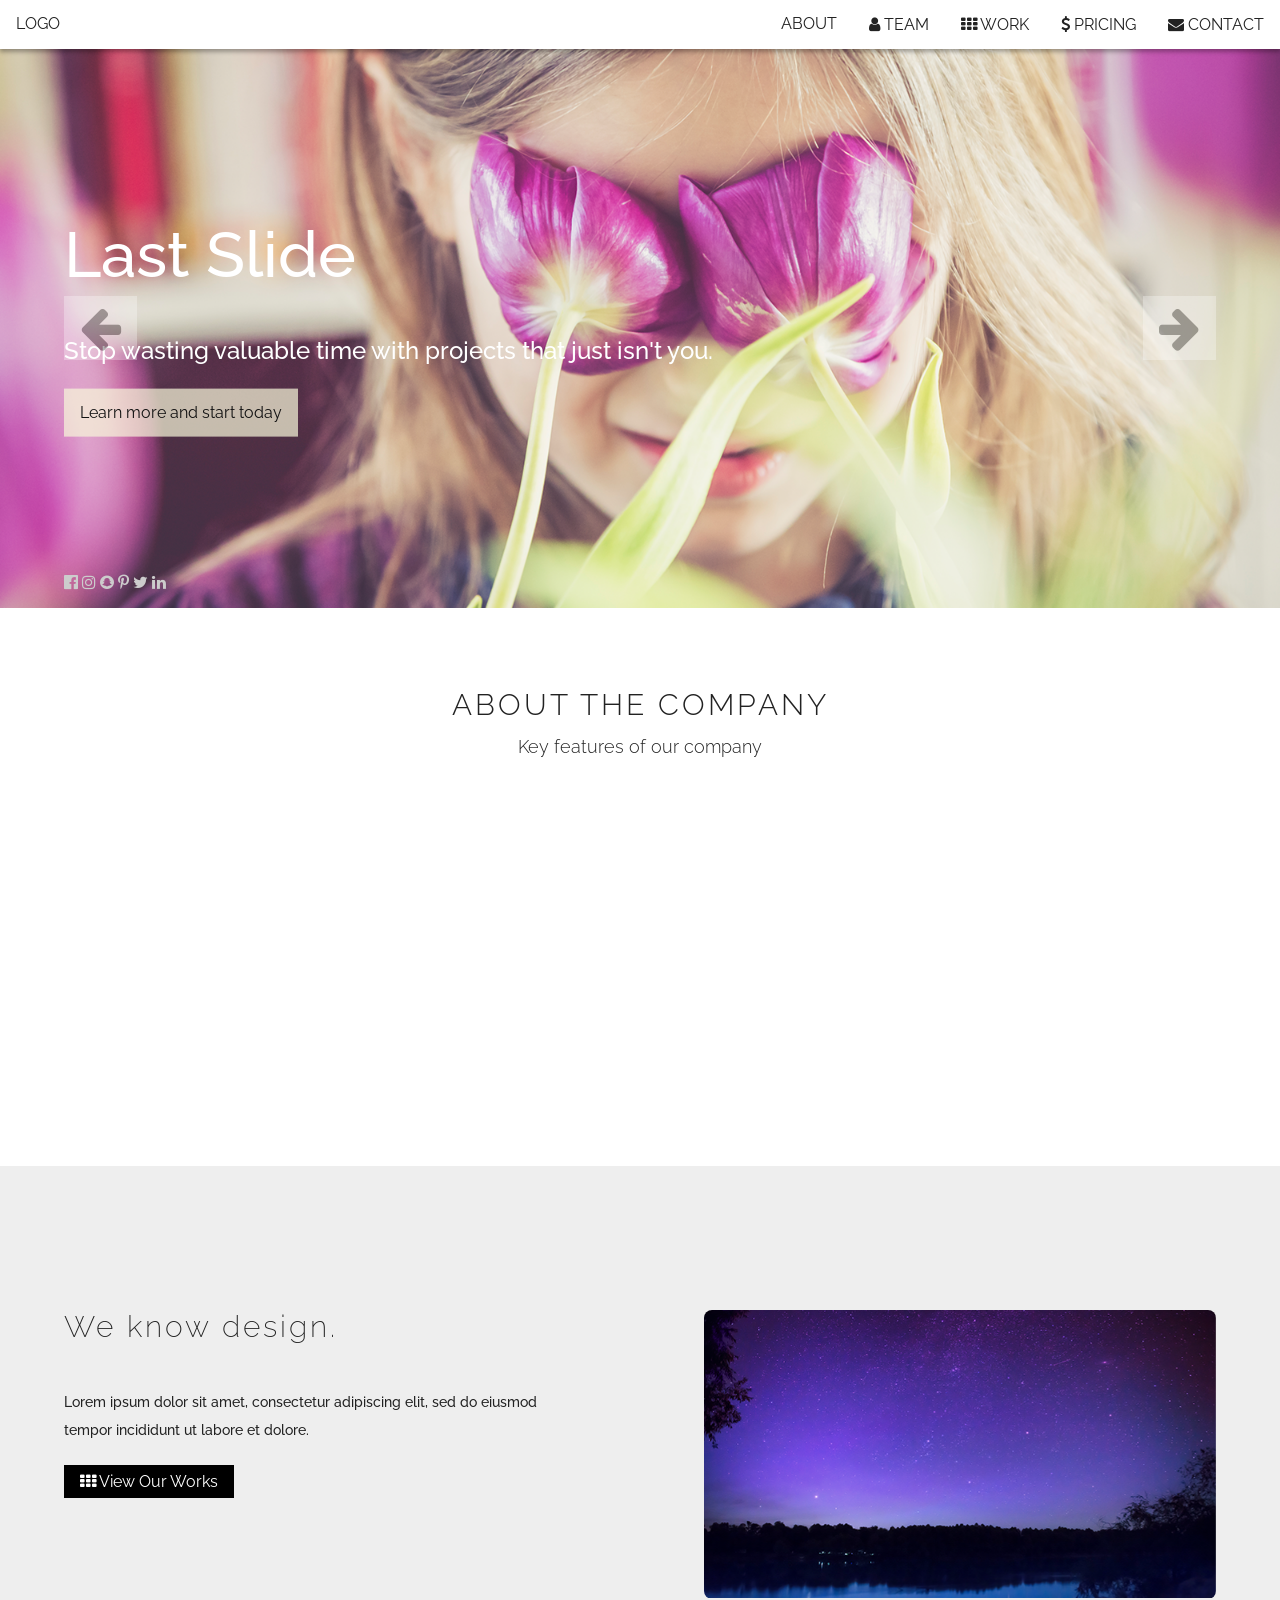
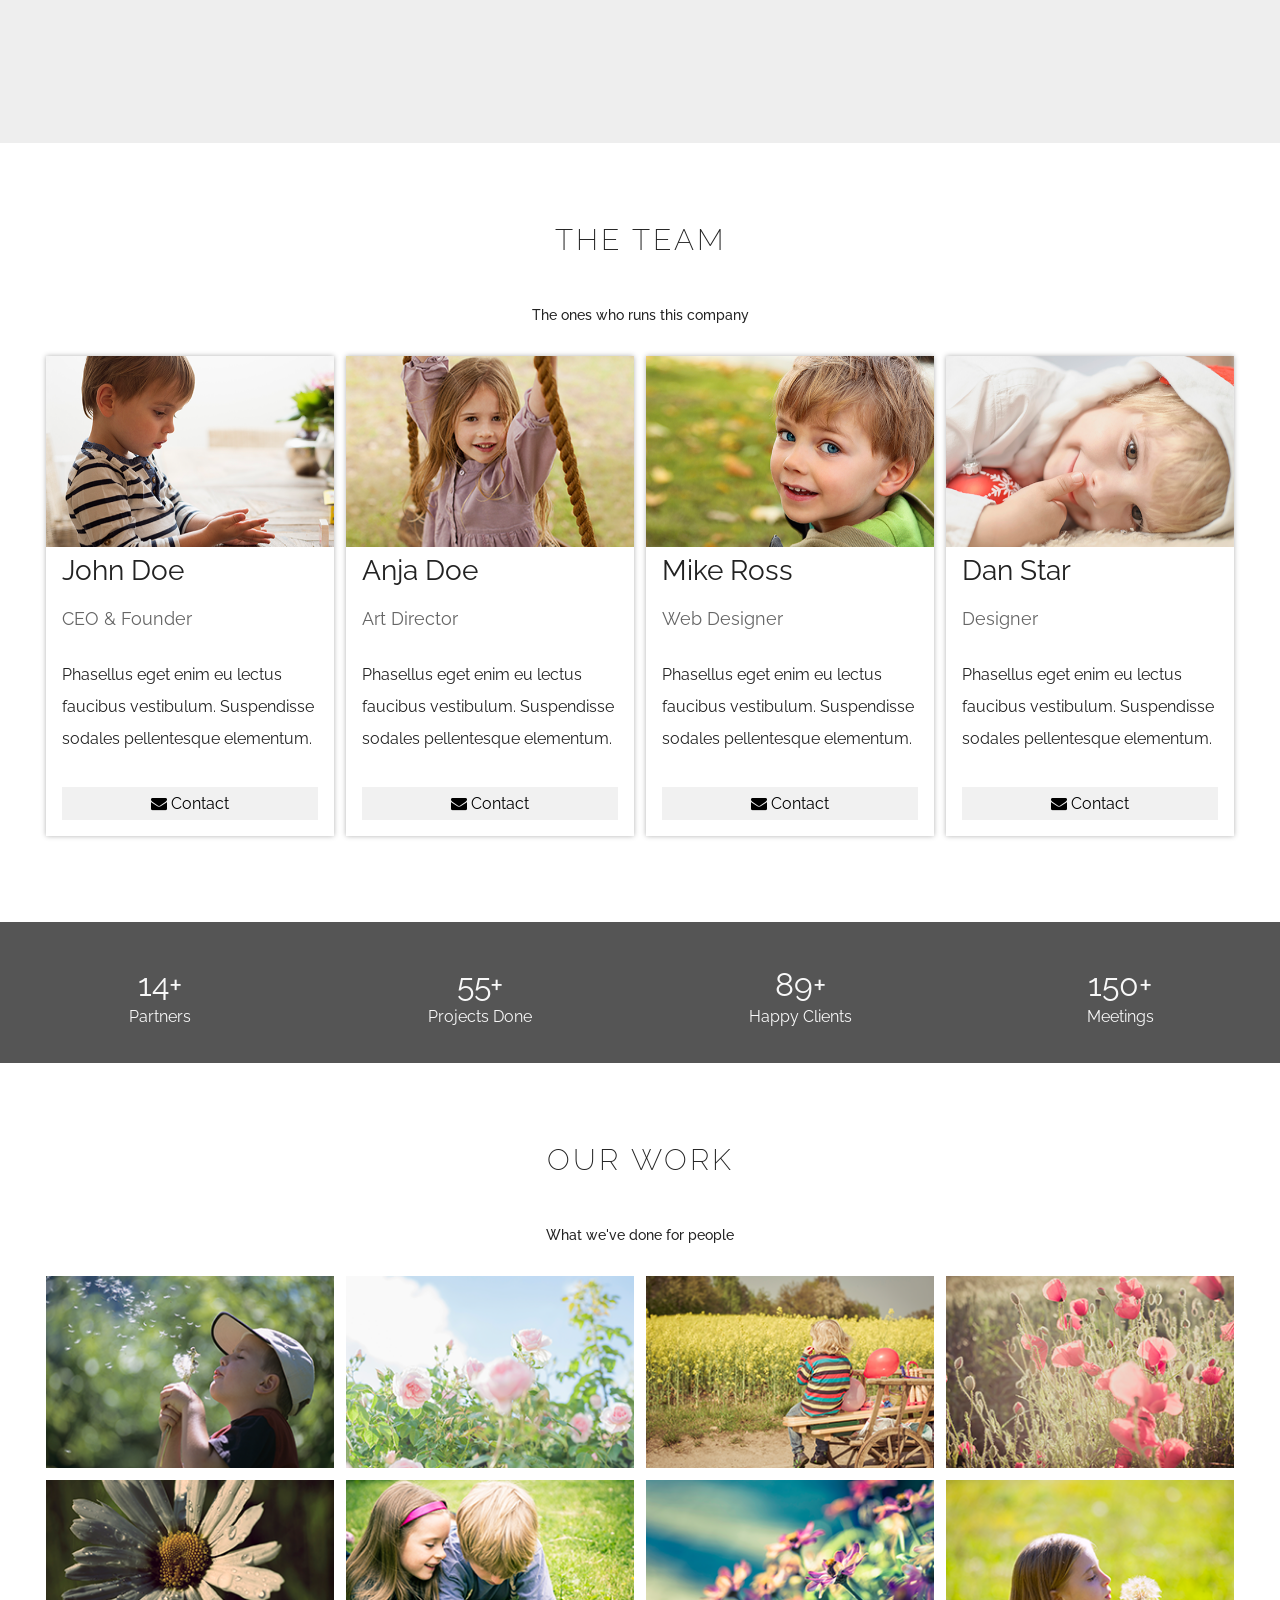
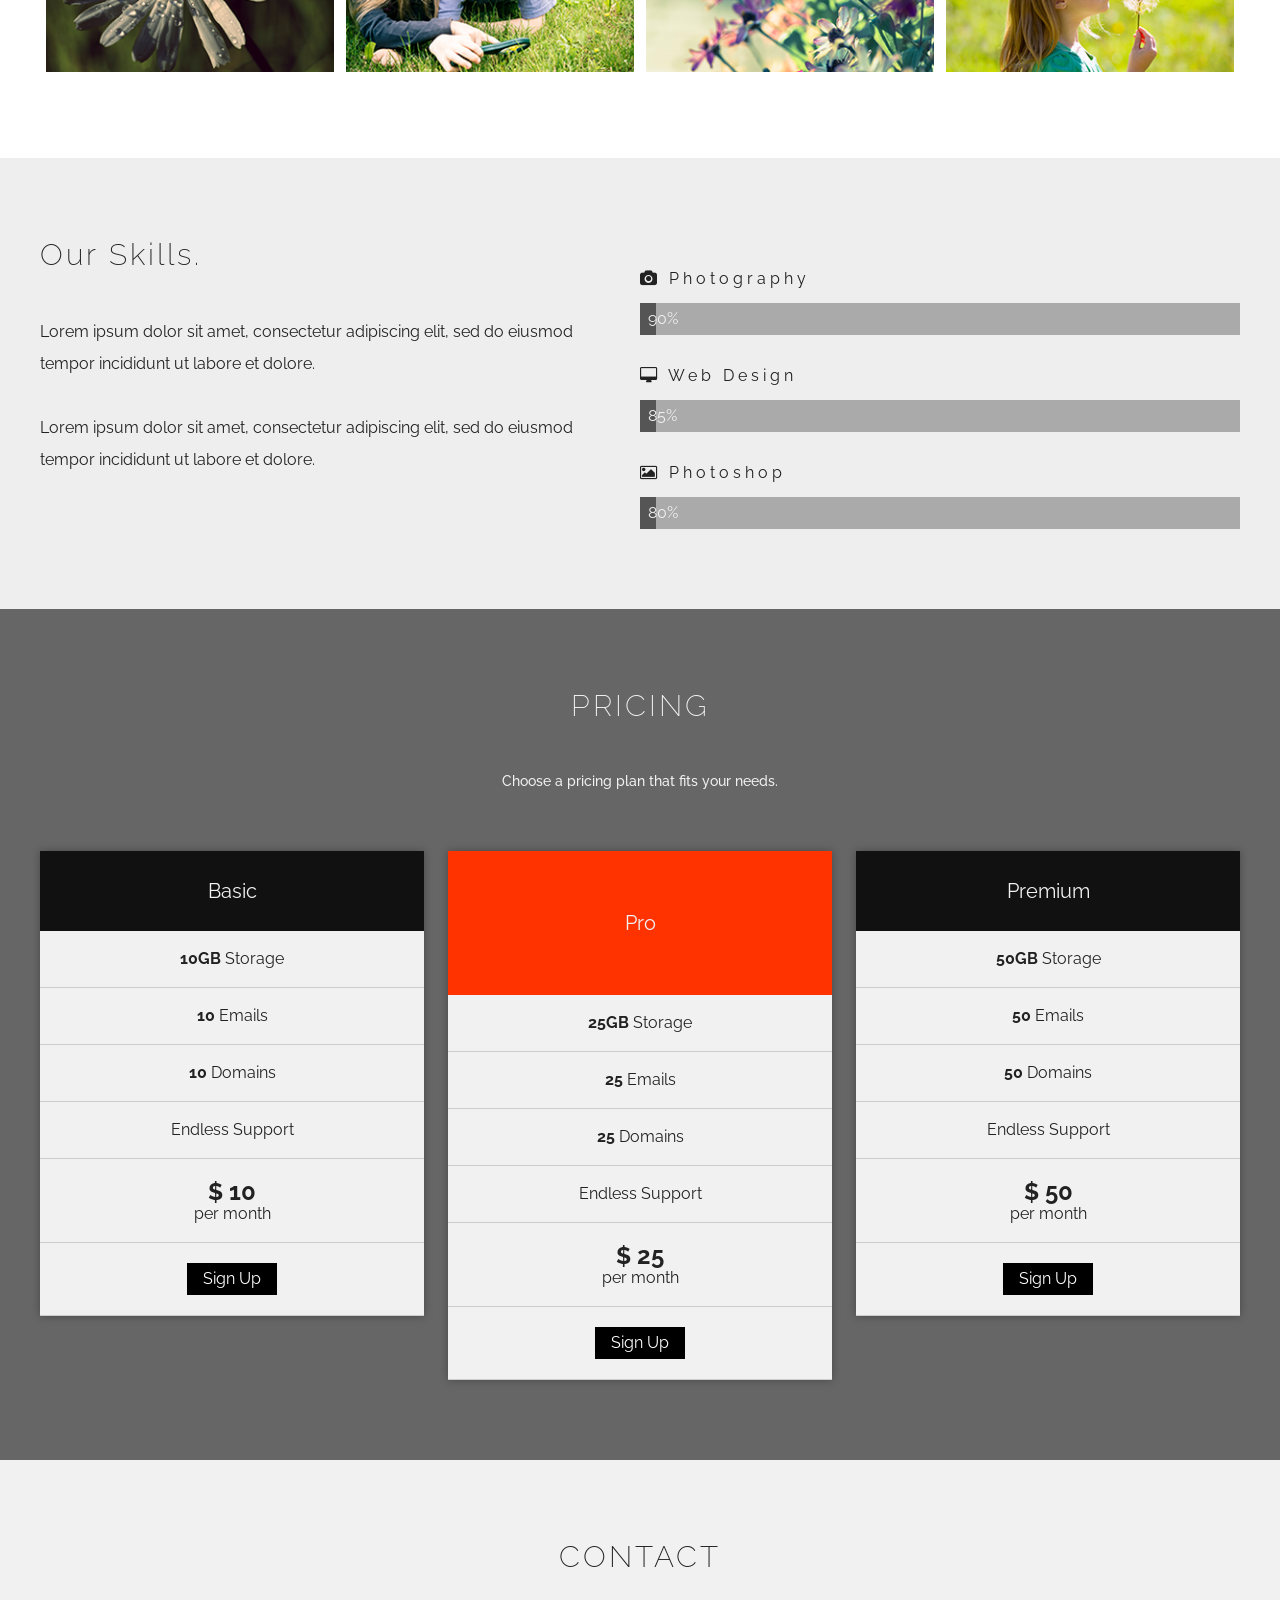
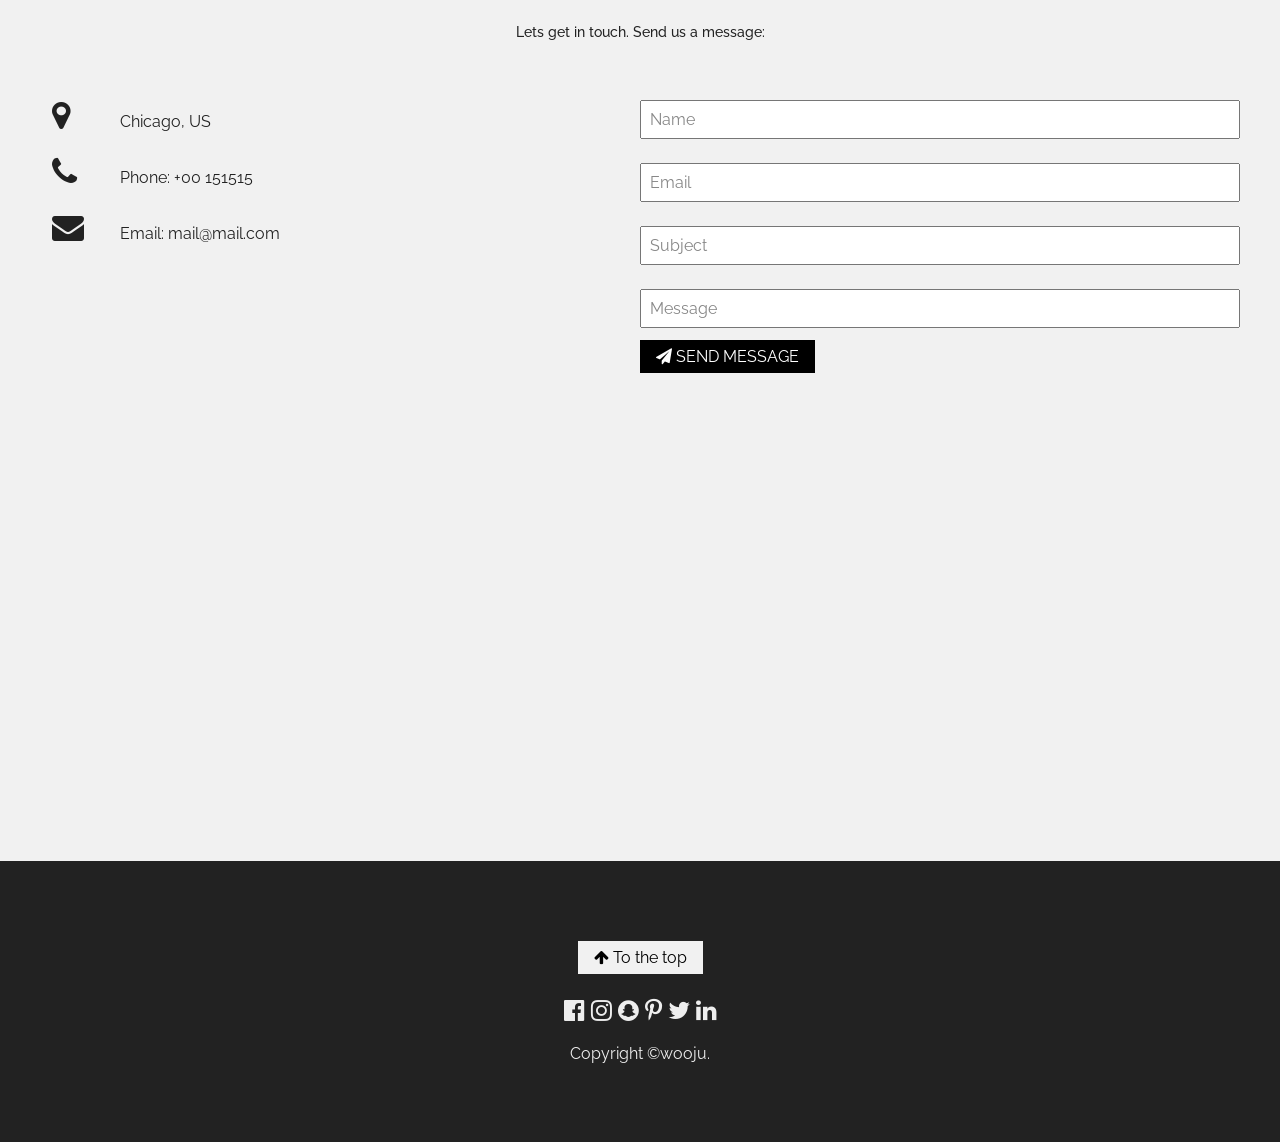
<file: public/main/main.html>
<!DOCTYPE html>
<html lang="ko">
<head>
	<meta charset="UTF-8">
	<meta name="viewport" content="width=device-width, initial-scale=1.0, minimum-scale=1, maximum-scale=1">
	<meta http-equiv="X-UA-Compatible" content="ie=edge">
	<link rel="shortcut icon" href="../favicon.ico" type="image/x-icon">
  <link rel="icon" href="../favicon.ico" type="image/x-icon">
	<title></title>
	<link rel="stylesheet" href="https://cdnjs.cloudflare.com/ajax/libs/font-awesome/4.7.0/css/font-awesome.min.css">
	<link rel="stylesheet" href="../css/w3.css">
  <link rel="stylesheet" href="../css/bootstrap.min.css">
	<link rel="stylesheet" href="../css/main.css">
	<script src="../js/jquery-3.3.1.min.js"></script>
	<script src="../js/imagesloaded.pkgd.min.js"></script>
	<script src="../js/masonry.pkgd.min.js"></script>
	<script src="../js/bootstrap.min.js"></script>
</head>
<body>
	<header class="clear">
		<div class="logo">LOGO</div>
		<ul class="navs">
			<li class="nav" data-page="7"><span class="fa fa-envelope"></span> CONTACT</li>
			<li class="nav" data-page="6"><span class="fa fa-dollar"></span> PRICING</li>
			<li class="nav" data-page="4"><span class="fa fa-th"></span> WORK</li>
			<li class="nav" data-page="3"><span class="fa fa-user"></span> TEAM</li>
			<li class="nav" data-page="1">ABOUT</li>
		</ul>
		<div class="navs_mo">
			<span class="fa fa-bars"></span>
		</div>
	</header>
	<ul class="navs_mo_sub">
		<li class="nav nav_close">Close x</li>
		<li class="nav" data-page="1">ABOUT</li>
		<li class="nav" data-page="3">TEAM</li>
		<li class="nav" data-page="4">WORK</li>
		<li class="nav" data-page="6">PRICING</li>
		<li class="nav" data-page="7">CONTACT</li>
	</ul>

	<div class="wrap">
		<section class="banner page">
			<ul class="banner_wrap" id="banner1">
				<li class="slide">
					<img src="../img/girl.png" class="img">
					<div class="banner_slogan">
						<h1>First Slide</h1>
						<h4>Stop wasting valuable time with projects that just isn't you.</h4>
						<button>Learn more and start today</button>
					</div>
				</li>
				<li class="slide">
					<img src="../img/bottle.png" class="img">
					<div class="banner_slogan">
						<h1>Slide2</h1>
						<h4>Stop wasting valuable time with projects that just isn't you.</h4>
						<button>Learn more and start today</button>
					</div>
				</li>
				<li class="slide">
					<img src="../img/boy.png" class="img">
					<div class="banner_slogan">
						<h1>Slide3</h1>
						<h4>Stop wasting valuable time with projects that just isn't you.</h4>
						<button>Learn more and start today</button>
					</div>
				</li>
				<li class="slide">
					<img src="../img/girl2.png" class="img">
					<div class="banner_slogan">
						<h1>Slide4</h1>
						<h4>Stop wasting valuable time with projects that just isn't you.</h4>
						<button>Learn more and start today</button>
					</div>
				</li>
				<li class="slide">
					<img src="../img/girlflower.png" class="img">
					<div class="banner_slogan">
						<h1>Last Slide</h1>
						<h4>Stop wasting valuable time with projects that just isn't you.</h4>
						<button>Learn more and start today</button>
					</div>
				</li>
			</ul>
			<button id="bt_prev" class="bt_banner w3-button w3-white">
				<span class="fa fa-arrow-left"></span>
			</button>
			<button id="bt_next" class="bt_banner w3-button w3-white">
				<span class="fa fa-arrow-right"></span>
			</button>
			<!--button id="bt_prev" class="bt_banner w3-button w3-white">
				<span class="fa fa-arrow-up"></span>
			</button>
			<button-- id="bt_next" class="bt_banner w3-button w3-white">
				<span class="fa fa-arrow-down"></span>
			</button-->
			<ul class="social_link">
				<li><span class="fa fa-facebook-official"></span></li>
				<li><span class="fa fa-instagram"></span></li>
				<li><span class="fa fa-snapchat"></span></li>
				<li><span class="fa fa-pinterest-p"></span></li>
				<li><span class="fa fa-twitter"></span></li>
				<li><span class="fa fa-linkedin"></span></li>
			</ul>
		</section>
		
		<section class="company page">
			<h2>ABOUT THE COMPANY</h2>
			<h4>Key features of our company</h4>
			<ul class="company_features clear">
				<li class="spa_ani">
					<ul class="company_feature">
						<li><span class="fa fa-desktop"></span></li>
						<li>Responsive</li>
						<li>Lorem ipsum dolor sit amet, consectetur adipiscing elit, sed do eiusmod tempor incididunt ut labore et
							dolore.</li>
					</ul>
				</li>
				<li class="spa_ani" data-delay="0.2s">
					<ul class="company_feature">
						<li><span class="fa fa-heart"></span></li>
						<li>Passion</li>
						<li>Lorem ipsum dolor sit amet, consectetur adipiscing elit, sed do eiusmod tempor incididunt ut labore et
							dolore.</li>
					</ul>
				</li>
				<li class="spa_ani" data-delay="0.4s">
					<ul class="company_feature">
						<li><span class="fa fa-diamond"></span></li>
						<li>Design</li>
						<li>Lorem ipsum dolor sit amet, consectetur adipiscing elit, sed do eiusmod tempor incididunt ut labore et
							dolore.</li>
					</ul>
				</li>
				<li class="spa_ani" data-delay="0.6s">
					<ul class="company_feature">
						<li><span class="fa fa-cog"></span></li>
						<li>Support</li>
						<li>Lorem ipsum dolor sit amet, consectetur adipiscing elit, sed do eiusmod tempor incididunt ut labore et
							dolore.</li>
					</ul>
				</li>
			</ul>
		</section>
		<section class="design page clear">
			<div>
				<h2>We know design.</h2>
				<h5>Lorem ipsum dolor sit amet, consectetur adipiscing elit, sed do eiusmod
					tempor incididunt ut labore et dolore.</h5>
				<button class="w3-button w3-black">
					<span class="fa fa-th"></span> View Our Works
				</button>
			</div>
			<div class="spa_ani" data-name="rtMove" data-duration="0.5s">
				<img src="../img/dark.png" class="img" alt="Design 이미지">
			</div>
		</section>
		<section class="team page">
			<h2>THE TEAM</h2>
			<h5>The ones who runs this company</h5>
			<ul class="clear">
				<li class="member spa_ani" data-name="ltMove" data-duration="0.8s" data-delay="0.6s">
					<ul>
						<li><img src="../img/kid2.png" class="img" alt=""></li>
						<li>John Doe</li>
						<li>CEO & Founder</li>
						<li>Phasellus eget enim eu lectus faucibus vestibulum. Suspendisse sodales pellentesque elementum.</li>
						<li><button class="w3-button w3-light-grey">
								<span class="fa fa-envelope"></span> Contact</button></li>
					</ul>
				</li>
				<li class="member spa_ani" data-name="ltMove" data-duration="0.8s" data-delay="0.4s">
					<ul>
						<li><img src="../img/kid1.png" class="img" alt=""></li>
						<li>Anja Doe</li>
						<li>Art Director</li>
						<li>Phasellus eget enim eu lectus faucibus vestibulum. Suspendisse sodales pellentesque elementum.</li>
						<li><button class="w3-button w3-light-grey">
								<span class="fa fa-envelope"></span> Contact</button></li>
					</ul>
				</li>
				<li class="member spa_ani" data-name="ltMove" data-duration="0.8s" data-delay="0.2s">
					<ul>
						<li><img src="../img/kid3.png" class="img" alt=""></li>
						<li>Mike Ross</li>
						<li>Web Designer</li>
						<li>Phasellus eget enim eu lectus faucibus vestibulum. Suspendisse sodales pellentesque elementum.</li>
						<li><button class="w3-button w3-light-grey">
								<span class="fa fa-envelope"></span> Contact</button></li>
					</ul>
				</li>
				<li class="member spa_ani" data-name="ltMove" data-duration="0.8s">
					<ul>
						<li><img src="../img/kid4.png" class="img" alt=""></li>
						<li>Dan Star</li>
						<li>Designer</li>
						<li>Phasellus eget enim eu lectus faucibus vestibulum. Suspendisse sodales pellentesque elementum.</li>
						<li><button class="w3-button w3-light-grey">
								<span class="fa fa-envelope"></span> Contact</button></li>
					</ul>
				</li>
			</ul>
			<!--ul class="rows">
					<li class="col-md-3 col-sm-6 col-xs-12">
						<ul>
							<li><img src="../img/team1.jpg" class="img" alt=""></li>
							<li>John Doe</li>
							<li>CEO & Founder</li>
							<li>Phasellus eget enim eu lectus faucibus vestibulum. Suspendisse sodales pellentesque elementum.</li>
							<li><button class="w3-button w3-light-grey">
									<span class="fa fa-envelope"></span> Contact</button></li>
						</ul>
					</li>
					<li class="col-md-3 col-sm-6 col-xs-12">
						<ul>
							<li><img src="../img/team2.jpg" class="img" alt=""></li>
							<li>Anja Doe</li>
							<li>Art Director</li>
							<li>Phasellus eget enim eu lectus faucibus vestibulum. Suspendisse sodales pellentesque elementum.</li>
							<li><button class="w3-button w3-light-grey">
								<span class="fa fa-envelope"></span> Contact</button></li>
						</ul>
					</li>
					<li class="col-md-3 col-sm-6 col-xs-12">
						<ul>
							<li><img src="../img/team3.jpg" class="img" alt=""></li>
							<li>Mike Ross</li>
							<li>Web Designer</li>
							<li>Phasellus eget enim eu lectus faucibus vestibulum. Suspendisse sodales pellentesque elementum.</li>
							<li><button class="w3-button w3-light-grey">
									<span class="fa fa-envelope"></span> Contact</button></li>
						</ul>
					</li>
					<li class="col-md-3 col-sm-6 col-xs-12">
						<ul>
							<li><img src="../img/team4.jpg" class="img" alt=""></li>
							<li>Dan Star</li>
							<li>Designer</li>
							<li>Phasellus eget enim eu lectus faucibus vestibulum. Suspendisse sodales pellentesque elementum.</li>
							<li><button class="w3-button w3-light-grey">
									<span class="fa fa-envelope"></span> Contact</button></li>
						</ul>
					</li>
				</ul-->
		</section>
		<section class="partner">
			<div class="partner_wrap clear">
				<ul>
					<li>14+ </li>
					<li>Partners</li>
				</ul>
				<ul>
					<li>55+</li>
					<li>Projects Done</li>
				</ul>
				<ul>
					<li>89+ </li>
					<li>Happy Clients</li>
				</ul>
				<ul>
					<li>150+</li>
					<li>Meetings</li>
				</ul>
			</div>
		</section>
		<section class="works page">
			<h2>OUR WORK</h2>
			<h5>What we've done for people</h5>
			<!--div class="work_float">
				<ul class="clear">
					<li class="work"><img src="../img/tech_camera.jpg" class="img"></li>
					<li class="work"><img src="../img/tech_drone.jpg" class="img"></li>
					<li class="work"><img src="../img/tech_mic.jpg" class="img"></li>
					<li class="work"><img src="../img/tech_phone.jpg" class="img"></li>
				</ul>
				<ul class="clear">
					<li class="work"><img src="../img/tech_sound.jpg" class="img"></li>
					<li class="work"><img src="../img/tech_tablet.jpg" class="img"></li>
					<li class="work"><img src="../img/tech_tableturner.jpg" class="img"></li>
					<li class="work"><img src="../img/tech_typewriter.jpg" class="img"></li>
				</ul>
			</div>
			<!--1200(lg)/992(md)/768(sm)/768under(xs)-->
			<!--div class="work_grid">
				<ul class="row">
					<li class="work col-lg-3 col-md-4 col-sm-6 col-xs-12"><img src="../img/tech_camera.jpg" class="img"></li>
					<li class="work col-lg-3 col-md-4 col-sm-6 col-xs-12"><img src="../img/tech_drone.jpg" class="img"></li>
					<li class="work col-lg-3 col-md-4 col-sm-6 col-xs-12"><img src="../img/tech_mic.jpg" class="img"></li>
					<li class="work col-lg-3 col-md-4 col-sm-6 col-xs-12"><img src="../img/tech_phone.jpg" class="img"></li>
				</ul>
				<ul class="row">
					<li class="work col-lg-3 col-md-4 col-sm-6 col-xs-12"><img src="../img/tech_sound.jpg" class="img"></li>
					<li class="work col-lg-3 col-md-4 col-sm-6 col-xs-12"><img src="../img/tech_tablet.jpg" class="img"></li>
					<li class="work col-lg-3 col-md-4 col-sm-6 col-xs-12"><img src="../img/tech_tableturner.jpg" class="img"></li>
					<li class="work col-lg-3 col-md-4 col-sm-6 col-xs-12"><img src="../img/tech_typewriter.jpg" class="img"></li>
				</ul>
			</div-->
			<!--div class="work_flex">
				<ul>
					<li class="work"><img src="../img/tech_camera.jpg" class="img"></li>
					<li class="work"><img src="../img/tech_drone.jpg" class="img"></li>
					<li class="work"><img src="../img/tech_mic.jpg" class="img"></li>
					<li class="work"><img src="../img/tech_phone.jpg" class="img"></li>
					<li class="work"><img src="../img/tech_sound.jpg" class="img"></li>
					<li class="work"><img src="../img/tech_tablet.jpg" class="img"></li>
					<li class="work"><img src="../img/tech_tableturner.jpg" class="img"></li>
					<li class="work"><img src="../img/tech_typewriter.jpg" class="img"></li>
				</ul>
			</div-->
			<div class="work_masonry">
				<ul class="grid">
					<li class="grid-sizer"></li>
					<li class="work grid-item"><img src="../img/boy2.png" class="img"></li>
					<li class="work grid-item"><img src="../img/flower2.png" class="img"></li>
					<li class="work grid-item"><img src="../img/kid5.png" class="img"></li>
					<li class="work grid-item"><img src="../img/flower6.png" class="img"></li>
					<li class="work grid-item"><img src="../img/flower7.png" class="img"></li>
					<li class="work grid-item grid-item--width2" data-delay="0.3s"><img src="../img/two.png" class="img"></li>
					<li class="work grid-item"><img src="../img/flower.png" class="img"></li>
					<li class="work grid-item"><img src="../img/girl3.png" class="img"></li>
				</ul>
			</div>
		</section>
		<section class="skills page">
			<ul class="clear">
				<li class="skill_lt">
					<h2>Our Skills.</h2>
					<p>Lorem ipsum dolor sit amet, consectetur adipiscing elit, sed do eiusmod
						tempor incididunt ut labore et dolore.</p>
					<p>Lorem ipsum dolor sit amet, consectetur adipiscing elit, sed do eiusmod
						tempor incididunt ut labore et dolore.</p>
				</li>
				<li class="skill_rt">
					<ul>
						<li class="skill_tit">
							<span class="fa fa-camera"></span> Photography
						</li>
						<li class="skill_bar">
							<div class="fn_ani" data-fn="barMove">90%</div>
						</li>
					</ul>
					<ul>
						<li class="skill_tit">
							<span class="fa fa-desktop"></span> Web Design
						</li>
						<li class="skill_bar">
							<div class="fn_ani" data-fn="barMove">85%</div>
						</li>
					</ul>
					<ul>
						<li class="skill_tit">
							<span class="fa fa-image"></span> Photoshop
						</li>
						<li class="skill_bar">
							<div class="fn_ani" data-fn="barMove">80%</div>
						</li>
					</ul>
				</li>
			</ul>
		</section>
		<section class="prices page">
			<h2>PRICING</h2>
			<h5>Choose a pricing plan that fits your needs.</h5>
			<ul class="clear">
				<li class="price spa_ani" data-name="botMove" data-duration="0.8s" data-delay="0.3s">
					<ul>
						<li class="price_tit">Basic</li>
						<li><strong>10GB</strong> Storage</li>
						<li><strong>10</strong> Emails</li>
						<li><strong>10</strong> Domains</li>
						<li>Endless Support</li>
						<li class="price_price">
							<h3><strong>$ 10</strong></h3>per month
						</li>
						<li class="price_bts">
							<button class="w3-button w3-black">Sign Up</button>
						</li>
					</ul>
				</li>
				<li class="price spa_ani" data-name="botMove" data-duration="0.8s">
					<ul>
						<li class="price_tit2">Pro</li>
						<li><strong>25GB</strong> Storage</li>
						<li><strong>25</strong> Emails</li>
						<li><strong>25</strong> Domains</li>
						<li>Endless Support</li>
						<li class="price_price">
							<h3><strong>$ 25</strong></h3>per month
						</li>
						<li class="price_bts">
							<button class="w3-button w3-black">Sign Up</button>
						</li>
					</ul>
				</li>
				<li class="price spa_ani" data-name="botMove" data-duration="0.8s" data-delay="0.7s">
					<ul>
						<li class="price_tit">Premium</li>
						<li><strong>50GB</strong> Storage</li>
						<li><strong>50</strong> Emails</li>
						<li><strong>50</strong> Domains</li>
						<li>Endless Support</li>
						<li class="price_price">
							<h3><strong>$ 50</strong></h3>per month
						</li>
						<li class="price_bts">
							<button class="w3-button w3-black">Sign Up</button>
						</li>
					</ul>
				</li>
			</ul>
		</section>
		<section class="contacts page">
			<h2>CONTACT</h2>
			<h5>Lets get in touch. Send us a message:</h5>
			<ul class="clear">
				<li class="contact_info">
					<ul>
						<li>
							<span class="fa fa-map-marker"></span> Chicago, US
						</li>
						<li>
							<span class="fa fa-phone"></span> Phone: +00 151515
						</li>
						<li>
							<span class="fa fa-envelope"></span> Email: mail@mail.com
						</li>
					</ul>
				</li>
				<li class="contact_form">
					<form id="contact-form">
						<input type="hidden" name="contact_number">
						<input type="text" name="user_name" id="uname" placeholder="Name">
						<input type="text" name="user_email" id="email" placeholder="Email">
						<input type="text" name="user_subject" id="subject" placeholder="Subject">
						<input type="text" name="user_message" id="message" placeholder="Message">
						<button type="submit" class="w3-button w3-black">
							<span class="fa fa-paper-plane"></span> SEND MESSAGE
						</button>
					</form>
				</li>
			</ul>
			<div id="map" class="map">
				<!--span class="map_marker fa fa-map-marker"></span-->
			</div>
			
		</section>
	</div>
	<footer>
		<button class="w3-button w3-light-grey" id="bt_top">
			<span class="fa fa-arrow-up"></span> To the top
		</button>
		<ul class="footer_social_link">
			<li><span class="fa fa-facebook-official"></span></li>
			<li><span class="fa fa-instagram"></span></li>
			<li><span class="fa fa-snapchat"></span></li>
			<li><span class="fa fa-pinterest-p"></span></li>
			<li><span class="fa fa-twitter"></span></li>
			<li><span class="fa fa-linkedin"></span></li>
		</ul>
			<p>
				Copyright &copy;wooju.
			</p>
	</footer>
	<script type="text/javascript" src="//dapi.kakao.com/v2/maps/sdk.js?appkey=543290867d5ebc18fb9238b9680b55c4&libraries=clusterer"></script>
	<script type="text/javascript" src="https://cdn.emailjs.com/sdk/2.3.2/email.min.js"></script>
	<!--<script src="../js/slide.fade.js"></script> -->
	<!-- <script src="../js/slide.vert.js"></script> -->
	<script src="../js/page.spa.js"></script>
	<script src="../js/slide.hori.js"></script>
	<script src="../js/main.js"></script>
</body>

</html>
</file>
<file: public/css/main.css>
@import 'base.css';

/***** 공통사항 *****/
@media screen and (max-width:768px) {
	html, body {font-size:14px;}
}
@media screen and (max-width:480px) {
	html, body {font-size:12px;}
}
@media screen and (max-width:320px) {
	
}

@keyframes sizeUp {
	0% {transform:scale(1);}
	100% {transform:scale(1.2);}
}
@keyframes sizeDn {
	0% {transform:scale(1.2);}
	100% {transform:scale(1);}
}

/***** Header *****/
header {width:100%; position:fixed; box-shadow:0 3px 4px rgba(0,0,0,0.3); font-size:1rem; background-color: white; z-index:999; top:0;}
.logo {float:left; padding:1em;}
.nav {cursor:pointer;}

/***** navigation PC *****/
.navs {float:right;}
.navs .nav {float:right; padding:1em;}

/***** navigation Mobile *****/
.navs_mo {float:right; padding:1em; display:none;}
.navs_mo_sub {height:100%; background-color:rgba(0,0,0,.8); position:fixed; z-index:1000; color:#fff; font-size:01rem; display:none;}
.navs_mo_sub > li {padding:0.75em; padding-right:5em;}
.navs_mo_sub > .nav_close {padding:1.25em; padding-right:5em;}
.navs_mo_sub > .nav:hover {background-color: beige; color:#121212;}

/***** navigation Response *****/
@media screen and (max-width:768px) {
	.navs {display:none;}
	.navs_mo {display:block;}
	.navs_mo_sub {display:block;}
}

/***** banner PC *****/
.banner {position:relative; margin:3rem auto 0 auto;}
.banner_wrap {position:relative; width:100%;} /*배너무빙의 기준*/
.banner_wrap > li {position:absolute; width:100%;}
.banner_slogan {position:absolute; width:90%; left:5%; top:50%; color:#fff; transform:translateY(-50%); font-size:1rem;}
.banner_slogan > h1 {font-size:4em; margin-bottom:0.75em;}	
.banner_slogan > h4 {font-size:1.5em; margin-bottom:1em;}	
.banner_slogan > button {font-size:1em; padding:1em; 
	background-color:rgba(248, 248, 219, .7); color:#121212; border:none;}	
.banner_slogan > button:hover {background-color:rgba(248, 248, 219, 1);}
/* Horizental Only */
.bt_banner {position: absolute; z-index: 11; top: 50%; transform: translateY(-50%); font-size: 3rem; opacity: 0.3
;}
.bt_banner:hover{opacity: 0.8;}
#bt_prev{left: 5%;}
#bt_next{right: 5%;}

/* Vertical Only */
/* .bt_banner {position: absolute; z-index: 11; left: 50%; top:50%; transform:translateX(-50%); font-size: 1rem; opacity:0;}
#bt_prev{transform: translate(-50%,-120%);}
#bt_next{transform: translate(-50%,120%);} */

.social_link {position:absolute; width:100%; bottom:3%; left:5%; text-align:left; z-index:10;}
.social_link > li {display:inline-block; color:#ccc; cursor:pointer;}
.social_link > li:hover {color:#f1f1f1;}

/***** banner Response *****/
@media screen and (max-width:768px) {
	.banner_slogan {font-size:0.75rem;}
}
@media screen and (max-width:480px) {
	.banner_slogan {font-size:0.5rem;}
}

/***** Company PC *****/
.company {padding:5rem 0; text-align:center;}
.company > h2 {font-weight:300; letter-spacing:3px; margin-bottom:1rem;}
.company > h4 {font-weight:300;}
.company_features {max-width:1400px; margin:auto;}
.company_features > li {width:25%; float:left; padding:1%; margin-top:3rem;}
.company_feature {font-size:1rem;}
.company_feature > :nth-child(1) {font-size:4em;}
.company_feature > :nth-child(2) {font-size:1.25em; line-height:4em;}
.company_feature > :nth-child(3) {line-height:1.75em;}
/***** company Response *****/
@media screen and (max-width:768px) {
	.company_features > li {width:50%}
}
@media screen and (max-width:480px) {
	.company_features > li {width:100%;}
}

/***** Design PC *****/
.design {padding:5rem 0; font-size:1rem; background-color:#eee;}
.design > :first-child {float:left; width:50%; padding:5%;}
.design h2 {font-weight:200; letter-spacing: 3px; margin-bottom:1.5em;}
.design h5 {line-height:2em; margin-bottom:1.5em;}
.design > :last-child {float:left; width:40%; margin:5%; overflow:hidden; border-radius:0.5em;}
.design img {animation-name:sizeDn; animation-duration:1s; animation-fill-mode:forwards;}
.design img:hover {animation-name:sizeUp;}
/***** Design Response *****/
@media screen and (max-width:480px) {
	.design > :first-child {width:100%;}
	.design > :last-child {width:90%;}
}

/***** Team PC *****/
.team {padding:5rem 0; text-align:left;}
.team h2 {font-weight:200; letter-spacing: 3px; margin-bottom:1.5em; text-align:center;}
.team h5 {line-height:2em; margin-bottom:1.5em; text-align:center;}
.team > ul {max-width:1200px; margin:auto;}
.member {width:24%; margin:.5%; float:left; box-shadow:0 0 5px rgba(0,0,0,.3);}
.member:hover { box-shadow:0 0 30px rgba(0,0,0,.5); transform:scale(1.01);}
.member > ul > li:first-child {overflow: hidden;} 
.member > ul > li:first-child > img {animation-name:sizeDn; animation-duration:1s; animation-fill-mode:forwards;}
.member > ul > li:first-child > img:hover {animation-name:sizeUp;} 
.member > ul > li:not(:first-child) {padding:1rem;}
.member > ul > li:nth-child(2) {font-size:1.75em;}
.member > ul > li:nth-child(3) {font-size:1.125em; color:#666;}
.member > ul > li:nth-child(4) {line-height:2em;}
.member > ul > li:nth-child(5) > button {width:100%;}
/***** Team Response *****/
@media screen and (max-width:768px) {
	.member {width:48%; margin:1%;}
}
@media screen and (max-width:480px) {
	.member {width:96%; margin:2%;}
}

/***** Partner PC *****/
.partner {background-color:#555; text-align: center; color:#f8f8f8;}
.partner_wrap > ul {width:25%; float:left; padding:3%; font-size:1rem;}
.partner_wrap > ul > li:first-child {font-size:2em; line-height:1.5em;}
.partner_wrap > ul > li:last-child {font-size:1em;}
/***** Partner Response *****/
@media screen and (max-width:768px) {
	.partner_wrap > ul {width:50%;}
}
@media screen and (max-width:480px) {
	.partner_wrap > ul {width:100%;}
}

/***** works PC *****/
.works {padding:5rem 0;}
.works h2 {font-weight:200; letter-spacing: 3px; margin-bottom:1.5em; text-align:center;}
.works h5 {line-height:2em; margin-bottom:1.5em; text-align:center;}
.work_float {max-width:1200px; margin:auto;}
.work_float .work {float:left; width:24%; margin:.5%;}
/* Flex 용 */
.work_flex {max-width:1200px; margin:auto; width:100%;}
.work_flex > ul {display:flex; -ms-display:flex; flex-direction:row; -ms-flex-direction:row; flex-wrap:wrap; -ms-flex-wrap:wrap; justify-content:space-between; -ms-justify-content:space-between;} 
.work_flex > ul > li {width:23%; margin-bottom:1%;}
/* Masonry 용 */
.work_masonry {max-width:1200px; margin:auto; width:100%;}
.grid-sizer, .grid-item { width:24%; margin:.5%; overflow: hidden; float: left;}
.grid-item > img {animation-name:sizeDn; animation-duration:.5s; animation-fill-mode:forwards;}
.grid-item > img:hover {animation-name:sizeUp;}
/* 2 columns */
/* .grid-item--width2 { width: 40%; } */
/***** works Response *****/
@media screen and (max-width:992px) {
	.work_float .work {width:32%; margin:0.65%;}
	.grid-sizer, .grid-item { width:32%; margin:0.65%;}
}
@media screen and (max-width:768px) {
	.work_float .work {width:48%; margin:1%;}
	.grid-sizer, .grid-item { width:48%; margin:1%;}
}
@media screen and (max-width:480px) {
	.work_float .work {width:96%; margin:2%;}
	.grid-sizer, .grid-item { width:96%; margin:2%;}
}

/***** Skills PC *****/
.skills {background-color:#eee; padding:5rem 0; font-size:1rem;}
.skills > ul {width:94%; margin:auto; max-width:1200px;}
.skills > ul > li {width:50%; float:left;}

.skill_lt {padding-right:3%;}
.skill_lt > h2 {font-weight:200; letter-spacing: 3px; margin-bottom:1.5em;}
.skill_lt > p {line-height:2em; margin-top:2em;}
.skill_rt .skill_tit {padding:2em 0 1em 0; letter-spacing:0.25em;}
.skill_rt .skill_bar {background-color:#aaa;}
.skill_rt .skill_bar > div {background-color:#555; color:#f1f1f1; text-align:center; padding:0.5em;}
.skill_bar > div {width:0;}

/***** Skills Response *****/
@media screen and (max-width:768px) {
	.skills > ul > li {width:100%; margin-bottom:3%;}
}

/***** Price PC *****/
.prices {padding:5rem 0; background-color:#666; text-align:center;}
.prices h2 {font-weight:200; letter-spacing: 3px; margin-bottom:1.5em; color:#f1f1f1;}
.prices h5 {line-height:2em; margin-bottom:4em; color:#f1f1f1;}
.prices > ul {max-width:1200px; margin:auto;}
.price {width:32%; float:left; box-shadow:0 0 0.5em rgba(0,0,0,0.3);}
.price:hover {box-shadow:0 0 1em rgba(0,0,0,0.6);}
.price:nth-child(2) {margin:0 2%; transform:translateY(-2rem);}
.price > ul > li {padding:1.25em; border-bottom:1px solid #ccc; background-color:#f1f1f1;}
.price_tit {font-size:1.25em; padding:2rem !important; border-bottom:none !important; background-color:#111 !important; color:#f1f1f1;}
.price_tit2 {font-size:1.25em; padding:4rem !important; background-color:#f30 !important; border-bottom:none !important; color:#f1f1f1;}

/***** Price Response *****/
@media screen and (max-width:768px) {
	.price {width:96%; margin:2%;}
	.price:nth-child(2) {margin:2%; transform:translateY(0);}
}

/***** Contact PC *****/
.contacts {padding:5rem 0; background-color:#f1f1f1;}
.contacts > h2 {font-weight:200; letter-spacing: 3px; margin-bottom:1.5em; text-align:center;}
.contacts > h5 {line-height:2em; margin-bottom:3em; text-align:center;}
.contacts > ul {width:96%; max-width:1200px; margin:auto;}
.contacts > ul > li {width:50%; float:left;}
.contact_info > ul > li {padding:0.75em;}
.contact_info span {font-size:2em; width:2em;}
.contact_form input {width:100%; margin:0.75em 0; padding:0.5em;}
.map {width:96%; margin:auto; max-width:1200px; height:40vh; margin-top:3rem; position: relative;}
.map_marker {position: absolute; top:50%; left:50%; transform: translate(-50%, -50%); color:#f30; font-size:2rem; z-index:9999;}

/***** Contact response *****/
@media screen and (max-width:768px) {
	.contacts > ul > li {width:96%; margin:auto;}
}

/***** footer PC *****/
footer {padding:5rem 0; background-color:#222; text-align: center; color:#eee;}
.footer_social_link {font-size:1.5em; padding:1em;}
.footer_social_link > li {display:inline-block; cursor:pointer;}
.footer_social_link > li:hover {color:#fff;}
/***** footer response *****/

/***** spa_ani *****/
.spa_ani {animation-fill-mode: forwards; opacity: 0; animation-timing-function: ease-in-out; }	
@keyframes opaShow{
	0% {opacity: 0; transform: scale(0.5);}
	90% {opacity: 1; transform: scale(1.02);}
	100% {opacity: 1; transform: scale(1);}
}
@keyframes rtMove{
	0% {transform: translateX(500%); opacity: 0;}
	99% {transform: translateX(-1%); opacity: 1;}
	100% {transform: translateX(0%); opacity: 1;}
}
@keyframes ltMove{
	0% {transform: translateX(-100%); opacity: 0;}
	99% {transform: translateX(1%); opacity: 1;}
	100% {transform: translateX(0%); opacity: 1;}
}
@keyframes topMove{
	0% {transform: translateY(-100%); opacity: 0;}
	99% {transform: translateY(1%); opacity: 1;}
	100% {transform: translateY(0%); opacity: 1;}
}
@keyframes botMove{
	0% {transform: translateY(100%); opacity: 0;}
	99% {transform: translateY(-1%); opacity: 1;}
	100% {transform: translateY(0%); opacity: 1;}
}
</file>
